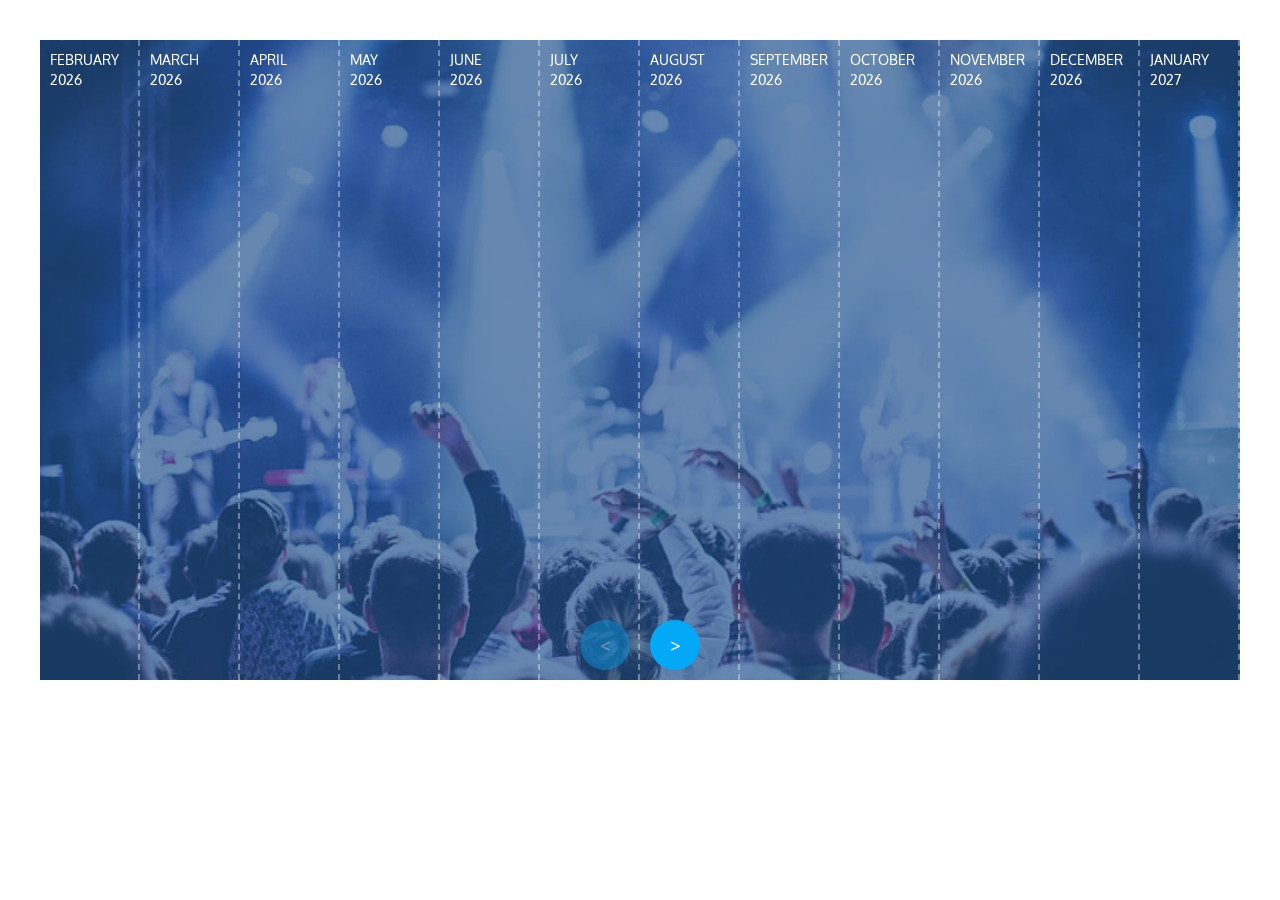
<file: index.html>
<!DOCTYPE html>
<html>
  <head>
    <link href="https://fonts.googleapis.com/css?family=Oxygen:300,400,700" rel="stylesheet">
    <link type="text/css" rel="stylesheet" href="css/fontello-embedded.css"  media="screen,projection"/>
    <link type="text/css" rel="stylesheet" href="css/style.css"  media="screen,projection"/>
    <meta name="viewport" content="width=device-width, initial-scale=1.0"/>
  </head>

  <body>

    <main>

      <div class="container">
        <section>
          <div class="row">
            <div id="agenda" class="col s12">

              <div class="dropdown-wrapper hide-on-med-and-up center">
              
                <a class='dropdown-button btn' href='#' data-activates='agenda-dropdown'>Select Month</a>

                <ul id='agenda-dropdown' class='dropdown-content'>
                </ul>
              </div>

              <div id ="app" class="month-wrapper">
                <!-- Loads content through JS -->
              </div>

              <span class="overlay"></span>
              <div class="hide-on-small-only">
                  <a href="#" class="agenda-btn button button--rounded btn-left inactive"><</a>
                  <a href="#" class="agenda-btn button button--rounded btn-right">></a>
              </div>
            </div>
          </div>
        </section>
          

      </div>
    
    </main>

    <script type="text/javascript" src="js/jquery-3.2.1.min.js"></script>
    <script type="text/javascript" src="events-data.json"></script>
    <script type="text/javascript" src="js/app.js"></script>

  </body>
</html>
</file>
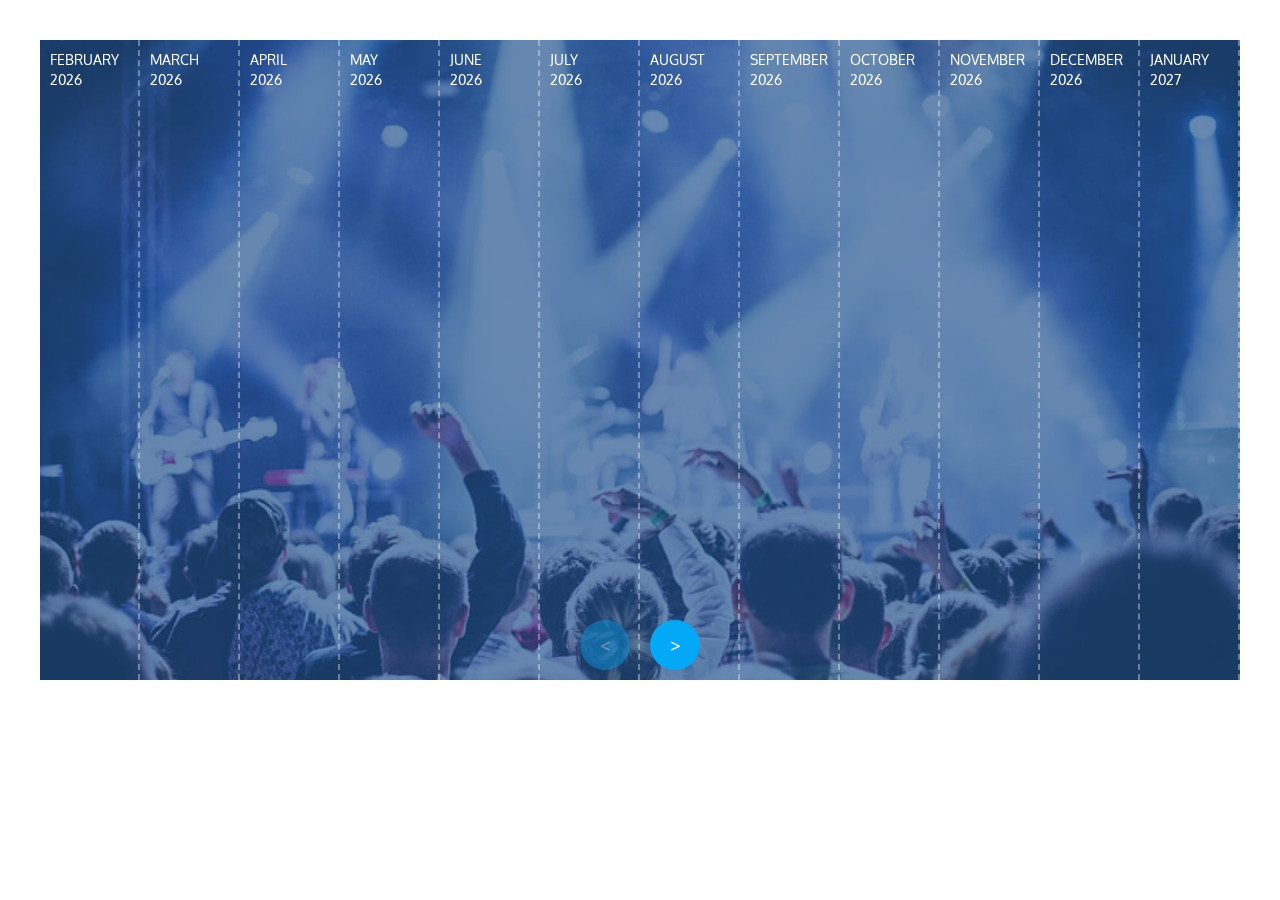
<file: events-agenda.html>
<!DOCTYPE html>
<html>
  <head>
    <link href="https://fonts.googleapis.com/css?family=Oxygen:300,400,700" rel="stylesheet">
    <link type="text/css" rel="stylesheet" href="css/style.css"  media="screen,projection"/>
    <meta name="viewport" content="width=device-width, initial-scale=1.0"/>
  </head>

  <body>

    <main>

      <div class="container">
        <section>
          <div class="row">
            <div id="agenda" class="col s12">

              <div class="dropdown-wrapper hide-on-med-and-up center">
              
                <a class='dropdown-button btn' href='#' data-activates='agenda-dropdown'>Select Month</a>

                <ul id='agenda-dropdown' class='dropdown-content'>
                </ul>
              </div>

              <div id ="app" class="month-wrapper">
                <!-- Loads content through JS -->
              </div>

              <span class="overlay"></span>
              <div class="hide-on-small-only">
                  <a href="#" class="agenda-btn button button--rounded btn-left inactive"><</a>
                  <a href="#" class="agenda-btn button button--rounded btn-right">></a>
              </div>
            </div>
          </div>
        </section>
          

      </div>
    
    </main>

    <script type="text/javascript" src="js/jquery-3.2.1.min.js"></script>
    <script type="text/javascript" src="events-data.json"></script>
    <script type="text/javascript" src="js/app.js"></script>

  </body>
</html>
</file>
<file: css/fontello-embedded.css>
@font-face {
  font-family: 'fontello';
  src: url('../font/fontello.eot?47340987');
  src: url('../font/fontello.eot?47340987#iefix') format('embedded-opentype'),
       url('../font/fontello.svg?47340987#fontello') format('svg');
  font-weight: normal;
  font-style: normal;
}
@font-face {
  font-family: 'fontello';
  src: url('[data-uri]') format('woff'),
       url('[data-uri]') format('truetype');
}
/* Chrome hack: SVG is rendered more smooth in Windozze. 100% magic, uncomment if you need it. */
/* Note, that will break hinting! In other OS-es font will be not as sharp as it could be */
/*
@media screen and (-webkit-min-device-pixel-ratio:0) {
  @font-face {
    font-family: 'fontello';
    src: url('../font/fontello.svg?47340987#fontello') format('svg');
  }
}
*/
 
 [class^="icon-"]:before, [class*=" icon-"]:before {
  font-family: "fontello";
  font-style: normal;
  font-weight: normal;
  speak: none;
 
  display: inline-block;
  text-decoration: inherit;
  width: 1em;
  margin-right: .2em;
  text-align: center;
  /* opacity: .8; */
 
  /* For safety - reset parent styles, that can break glyph codes*/
  font-variant: normal;
  text-transform: none;
     
  /* fix buttons height, for twitter bootstrap */
  line-height: 1em;
 
  /* Animation center compensation - margins should be symmetric */
  /* remove if not needed */
  margin-left: .2em;
 
  /* you can be more comfortable with increased icons size */
  /* font-size: 120%; */
 
  /* Uncomment for 3D effect */
  /* text-shadow: 1px 1px 1px rgba(127, 127, 127, 0.3); */
}
.icon-concert:before { content: '\e800'; } /* '' */
.icon-arts:before { content: '\e801'; } /* '' */
.icon-social:before { content: '\e802'; } /* '' */
.icon-sports:before { content: '\e834'; } /* '' */
.icon-gastronomy:before { content: '\f0f5'; } /* '' */
.icon-culture:before { content: '\f19c'; } /* '' */
</file>
<file: css/style.css>
html, body, div, span, applet, object, iframe,
h1, h2, h3, h4, h5, h6, p, blockquote, pre,
a, abbr, acronym, address, big, cite, code,
del, dfn, em, img, ins, kbd, q, s, samp,
small, strike, strong, sub, sup, tt, var,
b, u, i, center,
dl, dt, dd, ol, ul, li,
fieldset, form, label, legend,
table, caption, tbody, tfoot, thead, tr, th, td,
article, aside, canvas, details, embed,
figure, figcaption, footer, header, hgroup,
main, menu, nav, output, ruby, section, summary,
time, mark, audio, video {
  margin: 0;
  padding: 0;
  border: 0;
  font-size: 100%;
  font: inherit;
  vertical-align: baseline; }

/* HTML5 display-role reset for older browsers */
article, aside, details, figcaption, figure,
footer, header, hgroup, main, menu, nav, section {
  display: block; }

body {
  line-height: 1; }

ol, ul {
  list-style: none; }

blockquote, q {
  quotes: none; }
  blockquote:before, blockquote:after, q:before, q:after {
    content: '';
    content: none; }

table {
  border-collapse: collapse;
  border-spacing: 0; }

html {
  box-sizing: border-box; }

*, *:before, *:after {
  box-sizing: inherit; }

ul {
  padding-left: 0;
  list-style-type: none; }
  ul > li {
    list-style-type: none; }

a {
  color: #039be5;
  text-decoration: none;
  -webkit-tap-highlight-color: transparent; }
.bold {
    font-weight: 700;
}


/*********************
  Media Query Classes
**********************/
/* @media only screen and (max-width: 600px) {
  .hide-on-small-only, .hide-on-small-and-down {
    display: none !important; } }

@media only screen and (max-width: 992px) {
  .hide-on-med-and-down {
    display: none !important; } }

@media only screen and (min-width: 601px) {
  .hide-on-med-and-up {
    display: none !important; } }

@media only screen and (min-width: 600px) and (max-width: 992px) {
  .hide-on-med-only {
    display: none !important; } }

@media only screen and (min-width: 993px) {
  .hide-on-large-only {
    display: none !important; } }

@media only screen and (min-width: 993px) {
  .show-on-large {
    display: block !important; } }

@media only screen and (min-width: 600px) and (max-width: 992px) {
  .show-on-medium {
    display: block !important; } }

@media only screen and (max-width: 600px) {
  .show-on-small {
    display: block !important; } }

@media only screen and (min-width: 601px) {
  .show-on-medium-and-up {
    display: block !important; } }

@media only screen and (max-width: 992px) {
  .show-on-medium-and-down {
    display: block !important; } }

@media only screen and (max-width: 600px) {
  .center-on-small-only {
    text-align: center; } } */



.row {
  margin-left: auto;
  margin-right: auto; }
  .row:after {
    content: "";
    display: table;
    clear: both; }
  .row .col {
    float: left;
    box-sizing: border-box;
    min-height: 1px; }
    .row .col.s1 {
      width: 8.33333%;
      margin-left: auto;
      left: auto;
      right: auto; }
    .row .col.s2 {
      width: 16.66667%;
      margin-left: auto;
      left: auto;
      right: auto; }
    .row .col.s3 {
      width: 25%;
      margin-left: auto;
      left: auto;
      right: auto; }
    .row .col.s4 {
      width: 33.33333%;
      margin-left: auto;
      left: auto;
      right: auto; }
    .row .col.s5 {
      width: 41.66667%;
      margin-left: auto;
      left: auto;
      right: auto; }
    .row .col.s6 {
      width: 50%;
      margin-left: auto;
      left: auto;
      right: auto; }
    .row .col.s7 {
      width: 58.33333%;
      margin-left: auto;
      left: auto;
      right: auto; }
    .row .col.s8 {
      width: 66.66667%;
      margin-left: auto;
      left: auto;
      right: auto; }
    .row .col.s9 {
      width: 75%;
      margin-left: auto;
      left: auto;
      right: auto; }
    .row .col.s10 {
      width: 83.33333%;
      margin-left: auto;
      left: auto;
      right: auto; }
    .row .col.s11 {
      width: 91.66667%;
      margin-left: auto;
      left: auto;
      right: auto; }
    .row .col.s12 {
      width: 100%;
      margin-left: auto;
      left: auto;
      right: auto; }
    @media only screen and (min-width: 601px) {
      .row .col.m1 {
        width: 8.33333%;
        margin-left: auto;
        left: auto;
        right: auto; }
      .row .col.m2 {
        width: 16.66667%;
        margin-left: auto;
        left: auto;
        right: auto; }
      .row .col.m3 {
        width: 25%;
        margin-left: auto;
        left: auto;
        right: auto; }
      .row .col.m4 {
        width: 33.33333%;
        margin-left: auto;
        left: auto;
        right: auto; }
      .row .col.m5 {
        width: 41.66667%;
        margin-left: auto;
        left: auto;
        right: auto; }
      .row .col.m6 {
        width: 50%;
        margin-left: auto;
        left: auto;
        right: auto; }
      .row .col.m7 {
        width: 58.33333%;
        margin-left: auto;
        left: auto;
        right: auto; }
      .row .col.m8 {
        width: 66.66667%;
        margin-left: auto;
        left: auto;
        right: auto; }
      .row .col.m9 {
        width: 75%;
        margin-left: auto;
        left: auto;
        right: auto; }
      .row .col.m10 {
        width: 83.33333%;
        margin-left: auto;
        left: auto;
        right: auto; }
      .row .col.m11 {
        width: 91.66667%;
        margin-left: auto;
        left: auto;
        right: auto; }
      .row .col.m12 {
        width: 100%;
        margin-left: auto;
        left: auto;
        right: auto; }
      }
    @media only screen and (min-width: 993px) {
      .row .col.l1 {
        width: 8.33333%;
        margin-left: auto;
        left: auto;
        right: auto; }
      .row .col.l2 {
        width: 16.66667%;
        margin-left: auto;
        left: auto;
        right: auto; }
      .row .col.l3 {
        width: 25%;
        margin-left: auto;
        left: auto;
        right: auto; }
      .row .col.l4 {
        width: 33.33333%;
        margin-left: auto;
        left: auto;
        right: auto; }
      .row .col.l5 {
        width: 41.66667%;
        margin-left: auto;
        left: auto;
        right: auto; }
      .row .col.l6 {
        width: 50%;
        margin-left: auto;
        left: auto;
        right: auto; }
      .row .col.l7 {
        width: 58.33333%;
        margin-left: auto;
        left: auto;
        right: auto; }
      .row .col.l8 {
        width: 66.66667%;
        margin-left: auto;
        left: auto;
        right: auto; }
      .row .col.l9 {
        width: 75%;
        margin-left: auto;
        left: auto;
        right: auto; }
      .row .col.l10 {
        width: 83.33333%;
        margin-left: auto;
        left: auto;
        right: auto; }
      .row .col.l11 {
        width: 91.66667%;
        margin-left: auto;
        left: auto;
        right: auto; }
      .row .col.l12 {
        width: 100%;
        margin-left: auto;
        left: auto;
        right: auto; }
      }
/* Imported from Materialize CSS */ 


html {
  font-family: 'Roboto Condensed', sans-serif;
  font-size: 100%;
  font-weight: normal;
  color: #212121;
  line-height: 1.5; 
}
body {
  font-family: 'Oxygen', sans-serif;
  font-size: 1.125rem;
  line-height: 1.5; 
}
.container {
  max-width: 1280px;
  margin: 0 auto;
}
#agenda {
  background: url(../img/agenda-bg.jpg);
  background-attachment: fixed;
  background-position: center;
  background-repeat: no-repeat;
  background-size: cover;
  position: relative;
  z-index: 0; 
}
#agenda .month-wrapper {
  float: none;
  height: 640px;
  overflow-x: auto;
  overflow-y: hidden;
  margin: 0 auto;
  white-space: nowrap;
  will-change: transform;
  transition: transform 1s ease-in-out;
  transform: translateX(0px); 
}
#agenda .month-wrapper.scrolled {
  transform: translate(-29.412%); 
}
#agenda .month-wrapper .month {
  height: 100%;
  color: #fff;
  text-transform: uppercase;
  z-index: 2; 
}
#agenda .month-wrapper .month p {
  padding: 10px;
  font-size: 0.75em;
  transition: color .4s; 
}
#agenda .month-wrapper .month .event, #agenda .month-wrapper .month .no-event {
  font-size: .8em;
  width: 290px;
  white-space: normal;
  padding: 10px;
  position: relative;
  z-index: 3;
}
#agenda .month-wrapper .month .event, #agenda .month-wrapper .month .no-event {
  display: none;
  background: rgba(0, 0, 32, 0.8);
  margin-bottom: 10px; 
}
#agenda .month-wrapper .month .event p {
  font-size: .8em;
  padding: 0;
  margin: 0; 
}
#agenda .month-wrapper .month .event-url a {
  margin-top: 2px;
  display: inline-block;
}
#agenda .month-wrapper .month .event p.event-title {
  font-size: .9em;
  font-weight: 700;
  line-height: 1.2;
  margin-bottom: 4px; 
  min-height: 30px;
}
#agenda .overlay {
  position: absolute;
  top: 0;
  bottom: 0;
  left: 0;
  right: 0;
  z-index: -1;
  background: rgba(0, 57, 123, 0.6);
  /* W3C, IE10+, FF16+, Chrome26+, Opera12+, Safari7+ */
  opacity: 1; 
}

.agenda-btn {
position: absolute;
bottom: 10px;
width: 50px;
height: 50px;
line-height: 20px;
padding: 15px;
text-align: center;
background-color: #03a9f4;
color: #fff;
border-radius: 50%; 
}
.agenda-btn.btn-left {
  right: calc(50% + 10px); 
}
.agenda-btn.btn-right {
  left: calc(50% + 10px); 
}
.agenda-btn.inactive {
  opacity: .4;
  pointer-events: none; 
}
.btn {
  text-decoration: none;
  color: #fff;
  background-color: #05a6dc;
  text-align: center;
  letter-spacing: .5px;
  transition: .2s ease-out;
  cursor: pointer;
  font-size: 1rem;
  outline: 0;
  border: none;
  border-radius: 2px;
  display: inline-block;
  height: 36px;
  line-height: 36px;
  padding: 0 2rem;
  text-transform: uppercase;
  vertical-align: middle;
  -webkit-tap-highlight-color: transparent;
  width: 240px;
}
[class^="icon--"], [class*=" icon--"] {
  font-family: 'fontello' !important;
  speak: none;
  font-style: normal;
  font-weight: normal;
  font-variant: normal;
  text-transform: none;
  -webkit-font-smoothing: antialiased;
  -moz-osx-font-smoothing: grayscale;
}
[class^="icon-"]:before, [class*=" icon-"]:before {
    position: relative;
    top: -4px;
}
#agenda .month-wrapper .month .event .icon, #agenda .month-wrapper .month .no-event .icon {
  display: inline;
  float: left;
  padding-right: 4px;
  font-size: 1.4rem;
}
#agenda .dropdown-wrapper {
  margin: 40px auto 20px;
  width: 240px;
}
#agenda-dropdown {
  width: 240px;
  height: 0px;
  overflow-y: scroll;
  margin: 0 auto;
  position: absolute;
  z-index: 1;
}
#agenda-dropdown.active {
  height: 256px;
  transition: height .4s;
}
#agenda-dropdown li {
  clear: both;
  color: rgba(0, 0, 0, 0.87);
  cursor: pointer;
  line-height: 1.5rem;
  width: 100%;
  text-align: left;
  text-transform: none;
}
#agenda-dropdown li.active a {
  background-color: #eee;
}
#agenda-dropdown li > a {
  background-color: #fff;
  color: #05a6dc;
  display: block;
  line-height: 20px;
  padding: 8px 16px;
}
#agenda-dropdown li.divider {
  min-height: 0;
  height: 1px;
  background-color: #ccc;
}
.dropdown-wrapper {
  text-align: center;
}

.button--rounded.button--light {
  background-color: #fff;
  color: #03a9f4;
  border-color: transparent;
  border-radius: 2em;
  box-shadow: 0 2px 2px 0 rgba(0, 0, 0, 0.14), 0 1px 5px 0 rgba(0, 0, 0, 0.12), 0 3px 1px -2px rgba(0, 0, 0, 0.2);
}
#agenda .month-wrapper .month .button--rounded {
  padding: 0.25rem 0.9375rem;
}
.month > div.event:nth-of-type(n+5) {
  display: none!important; 
} /* hide events if more than 4 */

@media only screen and (max-width: 600px) {
  .hide-on-small-only {
    display: none !important;
  }
  #agenda .month-wrapper {
    width: 100% !important; 
  }
  #agenda .month-wrapper .month.active {
    display: block;
    transform: translateX(0);
  }
  #agenda .month-wrapper .month .dateText {
    font-size: 1.25em; 
    text-align: center;
  }
  #agenda .month-wrapper .month .shortMonth {
    display: none; 
  }
  #agenda .month-wrapper .month .event {
    margin: 10px auto;
    display: block; 
  }
  #agenda .month-wrapper .month {
    display: none;
  }
  #agenda .month-wrapper .month .month-link {
    margin: 1rem;
    display: flex;
    justify-content: center;
  }
}

@media only screen and (min-width: 601px) {
  section {
    padding: 2.5rem;
  }
  .hide-on-med-and-up {
    display: none !important; 
  }
  #agenda .month-wrapper .month {
    width: 5.882352%; 
  }
  #agenda .month-wrapper .month.show:hover {
    background: radial-gradient(ellipse at center, rgba(0, 0, 0, 0.67) 2%, rgba(0, 0, 0, 0.46) 98%, rgba(0, 0, 0, 0.46) 100%);
    cursor: default; 
  }
  #agenda .month-wrapper .month.show:hover .dateText {
    color: #03a9f4; 
  }
  .month:not(:last-of-type) {
    border-right: 2px dashed;
    border-right-color: rgba(255, 255, 255, 0.35); 
  }
  .month.second-half .event, .month.second-half .no-event, .month.second-half .month-link {
    float: right; 
  }
  #agenda .month-wrapper .month.show:hover .dateText {
    color: #03a9f4; 
  }
  #agenda .month-wrapper .month .month-link {
    display: none;
  }
  #agenda .month-wrapper .month.show:hover .event,  #agenda .month-wrapper .month.show:hover .no-event,  #agenda .month-wrapper .month.show:hover .month-link {
    display: block; 
  }
}

@media only screen and (min-width: 601px) and (max-width: 992px) {
  #agenda .month-wrapper .month .fullMonth {
    display: none; 
  } 
}

@media only screen and (min-width: 993px) {
  #agenda .month-wrapper .month .shortMonth {
    display: none; 
  } 
}

/* -------------------------------------------------------------- */


/* #agenda {
  background-attachment: fixed;
  background-position: center;
  background-repeat: no-repeat;
  background-size: cover;
  position: relative;
  z-index: 0; }
  #agenda .month-wrapper {
    float: none;
    height: 600px;
    overflow-x: auto;
    overflow-y: hidden;
    margin: 0 auto;
    white-space: nowrap;
    will-change: transform;
    transition: transform 1s ease-in-out;
    transform: translateX(0px); }
    @media only screen and (max-width: 600px) {
      #agenda .month-wrapper {
        width: 100% !important; } }
    #agenda .month-wrapper.scrolled {
      transform: translate(-29.412%); }
    #agenda .month-wrapper .month {
      height: 100%;
      color: #fff;
      text-transform: uppercase;
      z-index: 2; }
      #agenda .month-wrapper .month p {
        padding: 10px;
        font-size: 0.75em;
        transition: color .4s;
        text-align: center;
        white-space: normal; }
        @media only screen and (max-width: 600px) {
          #agenda .month-wrapper .month p {
            font-size: 1.25em; } }
      @media only screen and (min-width: 993px) {
        #agenda .month-wrapper .month .shortMonth {
          display: none; } }
      @media only screen and (max-width: 600px) {
        #agenda .month-wrapper .month .shortMonth {
          display: none; } }
      @media only screen and (min-width: 601px) and (max-width: 992px) {
        #agenda .month-wrapper .month .fullMonth {
          display: none; } }
      #agenda .month-wrapper .month .event {
        font-size: .8em;
        width: 290px;
        white-space: normal;
        padding: 10px;
        position: relative;
        z-index: 3; }
      #agenda .month-wrapper .month.show:hover .event {
        display: block; }
      @media only screen and (min-width: 601px) {
        #agenda .month-wrapper .month.second-half .event {
          float: right; } }
      #agenda .month-wrapper .month .event {
        display: none;
        background: rgba(0, 0, 32, 0.9);
        margin-bottom: 10px; }
        @media only screen and (max-width: 600px) {
          #agenda .month-wrapper .month .event {
            margin: 10px auto;
            display: block; } }
        #agenda .month-wrapper .month .event p {
          font-size: .8em;
          padding: 0;
          margin: 0; }
          #agenda .month-wrapper .month .event p.event-title {
            font-size: 1.1em;
            font-weight: 700;
            line-height: 1.2;
            margin-bottom: 4px; }
  #agenda .overlay {
    position: absolute;
    top: 0;
    bottom: 0;
    left: 0;
    right: 0;
    z-index: -1;
    background: rgba(0, 57, 123, 0.6);
    opacity: 1; }

.agenda-btn {
  position: absolute;
  bottom: 10px;
  width: 50px;
  height: 50px;
  line-height: 20px;
  padding: 15px;
  background-color: #03a9f4;
  color: #fff;
  border-radius: 50%; }
  .agenda-btn.btn-left {
    right: calc(50% + 10px); }
  .agenda-btn.btn-right {
    left: calc(50% + 10px); }
  .agenda-btn.inactive {
    opacity: .4;
    pointer-events: none; } */
</file>
